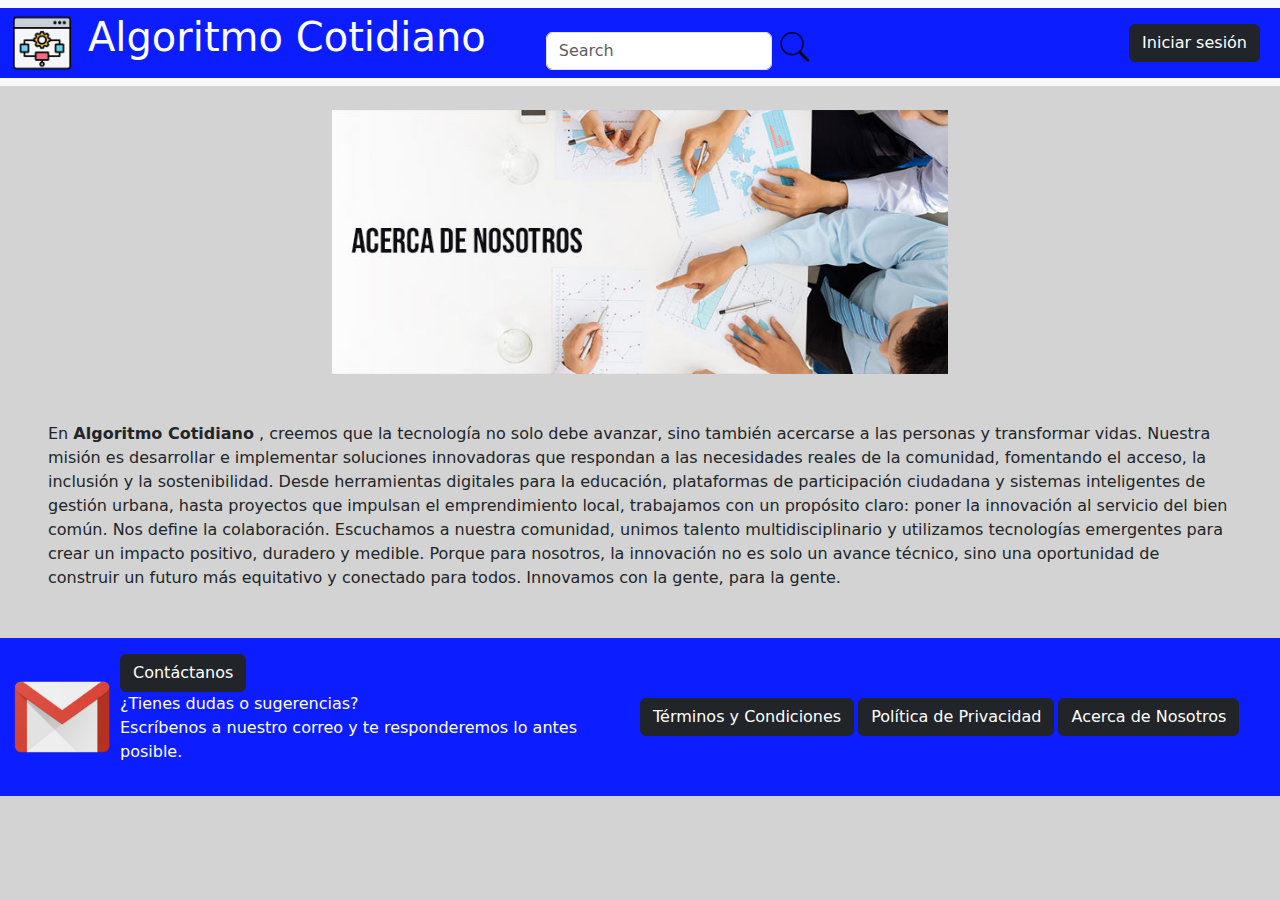
<file: pages/Acerca de Nosotros/index.html>
<!DOCTYPE html>
<html lang="en">
<head>
    <meta charset="UTF-8">
    <meta name="viewport" content="width=device-width, initial-scale=1.0">
    <title>Algoritmo Cotidiano</title>
    <link rel="stylesheet" href="https://cdn.jsdelivr.net/npm/bootstrap@5.3.7/dist/css/bootstrap.min.css">
     <link rel="shortcut icon" href="../../assets/icono.png">
</head>
<body style="background-color: #D3D3D3" >
    <!--inicio de navegacion-->
    <nav class="navbar bg-body-tertiary secondarytertiary navbar-expand-md sticky-top">
        <div class="container-fluid" style="background-color: rgb(12, 29, 255);">
            <button
                class="navbar-toggler m-2"
                type="button"
                data-bs-toggle="collapse"
                data-bs-target="#navbarToggleExternalContent"
                aria-controls="navbarToggleExternalContent"
                aria-expanded="false"
                aria-label="Toggle navigation">
                <span class="navbar-toggler-icon"></span>
            </button>
            <div class="collapse navbar-collapse" id="navbarToggleExternalContent">
                <div class="navbar-brand d-flex me-5">
                    <img src="../../assets/icono.png" class="d-none d-md-block" width="60px" alt="">
                    <h1 class="h1 text-white ms-3">Algoritmo Cotidiano</h1>
                </div>
                <div class="row g-3 align-items-center m-1">
                    <form class="d-flex" role="search">
                        <input class="form-control me-2" type="search" placeholder="Search" aria-label="Search"/>
                        <a href=""><img src="../../assets/search.png" width="30px" alt=""></a>
                    </form>
                </div>
                <div class="d-flex ms-auto m-2" role="search">
                    <a href="./pages/sesion/index.html"><button type="button" class="btn btn-dark">Iniciar sesión</button></a>
                </div>
            </div>
        </div>
    </nav>
    <!--fin de navegacion-->
    <!--inicio de seccion-->
    <section>
        <div class="d-flex justify-content-center m-4">
            <img src="../../assets/pagina-acerca-de-nosotros.jpg" width="50%" alt="">
        </div>
        <div class="m-5">
        <p>    En <strong>Algoritmo Cotidiano</strong> , creemos que la tecnología no solo debe avanzar, sino también acercarse a las 
               personas y transformar vidas. Nuestra misión es desarrollar e implementar soluciones innovadoras que respondan a las necesidades 
               reales de la comunidad, fomentando el acceso, la inclusión y la sostenibilidad.

               Desde herramientas digitales para la educación, plataformas de participación ciudadana y sistemas inteligentes de gestión urbana, 
               hasta proyectos que impulsan el emprendimiento local, trabajamos con un propósito claro: poner la innovación al servicio del bien común.

               Nos define la colaboración. Escuchamos a nuestra comunidad, unimos talento multidisciplinario y utilizamos tecnologías emergentes para 
               crear un impacto positivo, duradero y medible. Porque para nosotros, la innovación no es solo un avance técnico, sino una oportunidad
               de construir un futuro más equitativo y conectado para todos.
            
               Innovamos con la gente, para la gente.
        </p>
    </section>
    <!--fin de seccion-->
    <!--inicio de pie de pagina-->
    <footer class="navbar navbar-dark mt-2" style="background-color: rgb(12, 29, 255);">
        <div class="container-fluid text-center text-md-start">
            <div class="row align-items-center w-100">
                <div class="col-12 col-md-6 d-flex flex-column flex-md-row align-items-center mb-3 mb-md-0">
                    <img src="../../assets/Gmail.png" class="img-fluid" style="max-width: 100px;" alt="">
                    <div class="m-2">
                        <a href=""><button type="button" class="btn btn-dark">Contáctanos</button></a>
                        <p class="text-white">¿Tienes dudas o sugerencias?<br> Escríbenos a nuestro correo y te responderemos lo antes posible.</p>
                    </div>
                </div>
                <div class="col-12 col-md-6 d-flex flex-column flex-md-row align-items-center mb-3 mb-md-0" >
                    <div>
                        <a href=""><button type="button" class="btn btn-dark">Términos y Condiciones</button></a>
                    </div>
                    <div class="m-1">
                        <a href=""><button type="button" class="btn btn-dark">Política de Privacidad</button></a>
                    </div>
                    <div>
                        <a href=""><button type="button" class="btn btn-dark">Acerca de Nosotros</button></a>
                    </div>
                </div>
            </div>
        </div>
    </footer>
</body>
<script src="https://cdn.jsdelivr.net/npm/bootstrap@5.3.7/dist/js/bootstrap.bundle.min.js"></script>
</html>
</file>
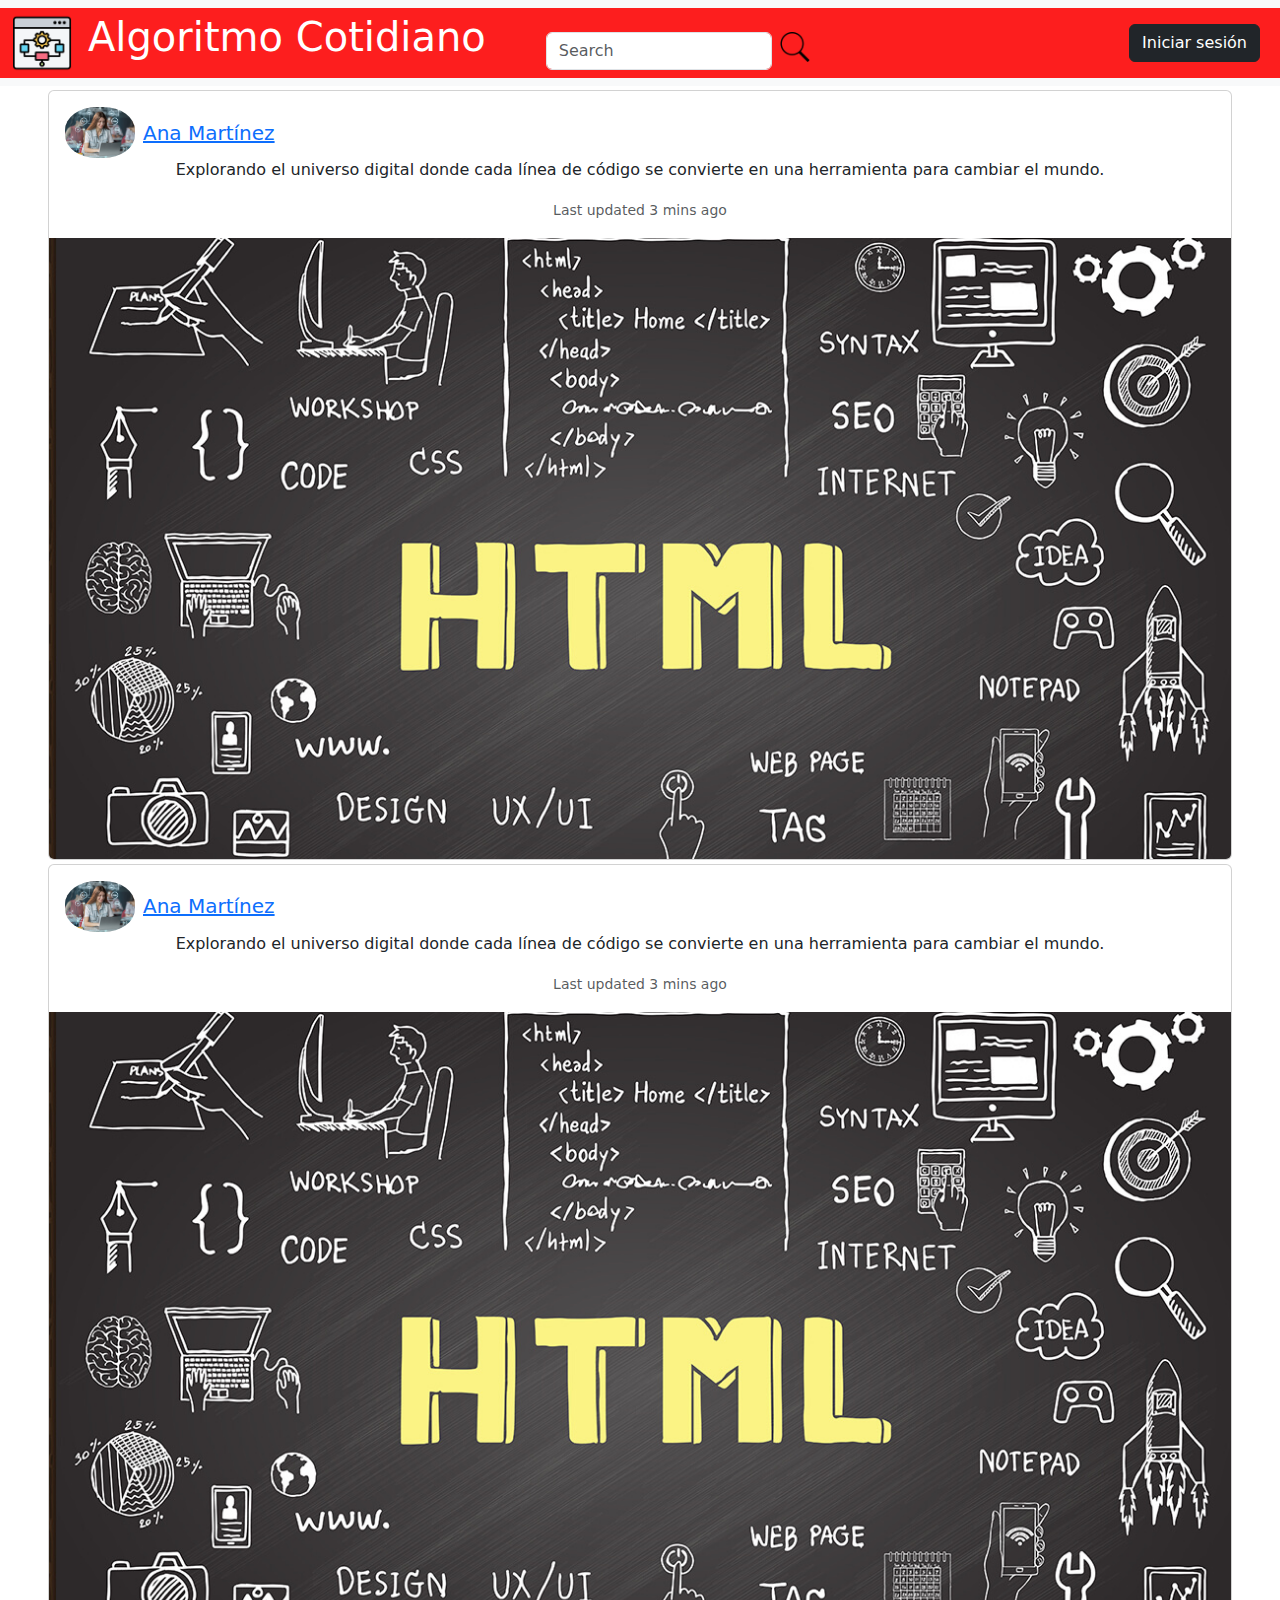
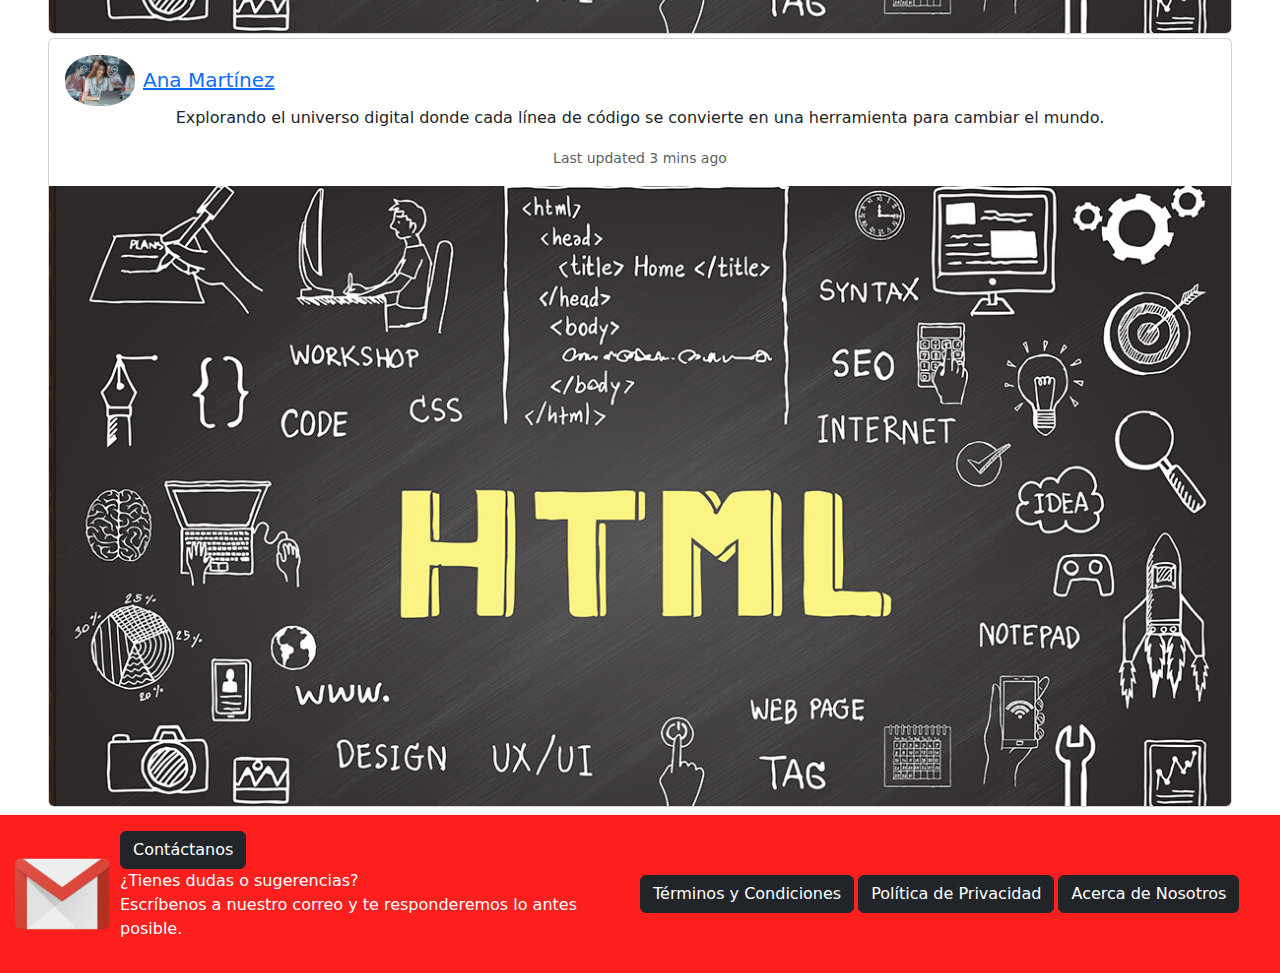
<file: pages/blogs/index.html>
<!DOCTYPE html>
<html lang="en">
<head>
    <meta charset="UTF-8">
    <meta name="viewport" content="width=device-width, initial-scale=1.0">
    <title>Algoritmo Cotidiano</title>
    <link rel="stylesheet" href="https://cdn.jsdelivr.net/npm/bootstrap@5.3.7/dist/css/bootstrap.min.css">
     <link rel="shortcut icon" href="./assets/icono.png">
</head>
<body>
    <!--inicio de navegacion-->
    <nav class="navbar bg-body-tertiary secondarytertiary navbar-expand-md sticky-top">
        <div class="container-fluid" style="background-color: rgb(253, 30, 30);">
            <button
                class="navbar-toggler m-2"
                type="button"
                data-bs-toggle="collapse"
                data-bs-target="#navbarToggleExternalContent"
                aria-controls="navbarToggleExternalContent"
                aria-expanded="false"
                aria-label="Toggle navigation">
                <span class="navbar-toggler-icon"></span>
            </button>
            <div class="collapse navbar-collapse" id="navbarToggleExternalContent">
                <div class="navbar-brand d-flex me-5">
                    <img src="../../assets/icono.png" class="d-none d-md-block" width="60px" alt="">
                    <h1 class="h1 text-white ms-3">Algoritmo Cotidiano</h1>
                </div>
                <div class="row g-3 align-items-center m-1">
                    <form class="d-flex" role="search">
                        <input class="form-control me-2" type="search" placeholder="Search" aria-label="Search"/>
                        <a href=""><img src="../../assets/search.png" width="30px" alt=""></a>
                    </form>
                </div>
                <div class="d-flex ms-auto m-2" role="search">
                    <a href="./pages/sesion/index.html"><button type="button" class="btn btn-dark">Iniciar sesión</button></a>
                </div>
            </div>
        </div>
    </nav>
    <!--fin de navegacion-->
    <!--inicio de seccion-->
    <section>
    <div class="d-flex justify-content-center m-5 mt-1 mb-1">
        <div class="d-flex align-items-center">
            <div class="card">
                <div class="card-body text-center">
                    <div class="d-flex align-items-center">
                        <img src="../../assets/perfiles-tecnologicos.jpg" style="border-radius: 45%;" width="70px" alt="">
                        <a href="">
                            <h5 class="card-title m-2">Ana Martínez</h5>
                        </a>
                    </div>
                    <p class="card-text">Explorando el universo digital donde cada línea de código se convierte en una herramienta para cambiar el mundo.</p>
                    <p class="card-text"><small class="text-body-secondary">Last updated 3 mins ago</small></p>
                </div>
                <img src="../../assets/html-tagst.jpg" class="card-img-bottom" alt="...">
            </div>
        </div>
    </div>
    <div class="d-flex justify-content-center m-5 mt-1 mb-1">
        <div class="d-flex align-items-center">
            <div class="card">
                <div class="card-body text-center">
                    <div class="d-flex align-items-center">
                        <img src="../../assets/perfiles-tecnologicos.jpg" style="border-radius: 45%;" width="70px" alt="">
                        <a href="">
                            <h5 class="card-title m-2">Ana Martínez</h5>
                        </a>
                    </div>
                    <p class="card-text">Explorando el universo digital donde cada línea de código se convierte en una herramienta para cambiar el mundo.</p>
                    <p class="card-text"><small class="text-body-secondary">Last updated 3 mins ago</small></p>
                </div>
                <img src="../../assets/html-tagst.jpg" class="card-img-bottom" alt="...">
            </div>
        </div>
    </div>
    <div class="d-flex justify-content-center m-5 mt-1 mb-1">
        <div class="d-flex align-items-center">
            <div class="card">
                <div class="card-body text-center">
                    <div class="d-flex align-items-center">
                        <img src="../../assets/perfiles-tecnologicos.jpg" style="border-radius: 45%;" width="70px" alt="">
                        <a href="">
                            <h5 class="card-title m-2">Ana Martínez</h5>
                        </a>
                    </div>
                    <p class="card-text">Explorando el universo digital donde cada línea de código se convierte en una herramienta para cambiar el mundo.</p>
                    <p class="card-text"><small class="text-body-secondary">Last updated 3 mins ago</small></p>
                </div>
                <img src="../../assets/html-tagst.jpg" class="card-img-bottom" alt="...">
            </div>
        </div>
    </div>
    </section>
    <!--fin de seccion-->
    <!--inicio de pie de pagina-->
    <footer class="navbar navbar-dark mt-2" style="background-color: rgb(253, 30, 30);">
        <div class="container-fluid text-center text-md-start">
            <div class="row align-items-center w-100">
                <div class="col-12 col-md-6 d-flex flex-column flex-md-row align-items-center mb-3 mb-md-0">
                    <img src="../../assets/Gmail.png" class="img-fluid" style="max-width: 100px;" alt="">
                    <div class="m-2">
                        <a href=""><button type="button" class="btn btn-dark">Contáctanos</button></a>
                        <p class="text-white">¿Tienes dudas o sugerencias?<br> Escríbenos a nuestro correo y te responderemos lo antes posible.</p>
                    </div>
                </div>
                <div class="col-12 col-md-6 d-flex flex-column flex-md-row align-items-center mb-3 mb-md-0" >
                    <div>
                        <a href=""><button type="button" class="btn btn-dark">Términos y Condiciones</button></a>
                    </div>
                    <div class="m-1">
                        <a href=""><button type="button" class="btn btn-dark">Política de Privacidad</button></a>
                    </div>
                    <div>
                        <a href=""><button type="button" class="btn btn-dark">Acerca de Nosotros</button></a>
                    </div>
                </div>
            </div>
        </div>
    </footer>
</body>
<script src="https://cdn.jsdelivr.net/npm/bootstrap@5.3.7/dist/js/bootstrap.bundle.min.js"></script>
</html>
</file>
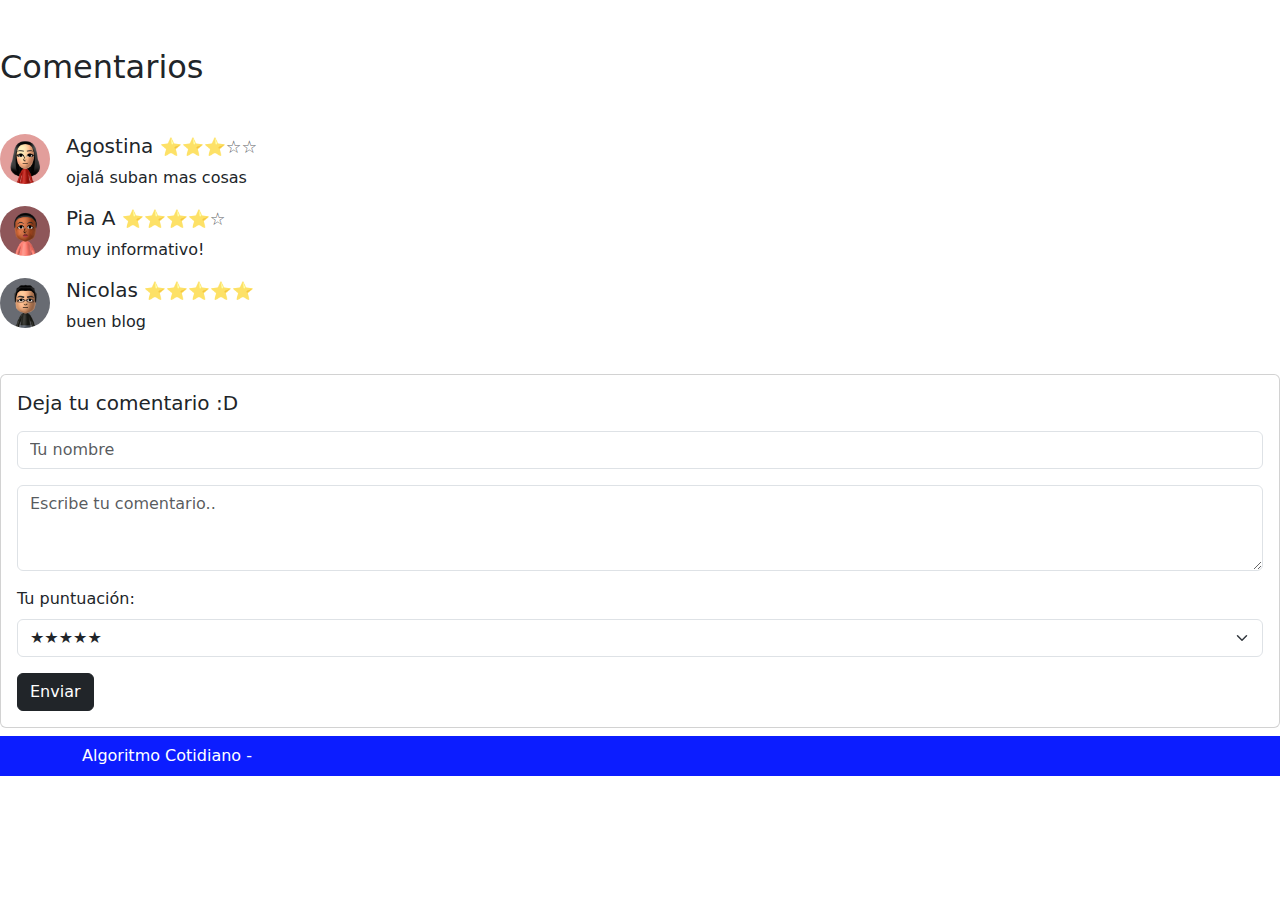
<file: pages/comentarios/index.html>
<!DOCTYPE html>
<html lang="en">
<head>
    <meta charset="UTF-8">
    <meta name="viewport" content="width=device-width, initial-scale=1.0">
    <title>comentarios y puntuaiones - algoritmo cotidiano</title>
    <link rel="stylesheet" href="https://cdn.jsdelivr.net/npm/bootstrap@5.3.7/dist/css/bootstrap.min.css" rel="stylesheet">
</head>
<body>
    <div class="conteiner my-5">
        <h2>Comentarios</h2>
    </div>
    <div class="list-group mt-4">
    </div>
    <div class="list-group-item d-flex align-items-start">
        <img src="../../assets/user1.jpg" class="rounded-circle me-3" width="50" alt="perfil1">
        <div>
            <h5>Agostina <small class="text-muted">⭐️⭐️⭐️☆☆</small></h5>
            <p>ojalá suban mas cosas</p>
        </div>
    </div>
    <div class="list-group-item d-flex align-items-start">
        <img src="../../assets/user2.jpg" class="rounded-circle me-3" width="50" alt="usuario2">
        <div>
            <h5>Pia A <small class="text-muted">⭐️⭐️⭐️⭐️☆</small></h5>
            <p>muy informativo!</p>
        </div>
    </div>
   <div class="list-group-item d-flex align-items-start">
            <img src="../../assets/user3.jpg" class="rounded-circle me-3" width="50" alt="Usuario 3">
            <div>
                <h5>Nicolas <small class="text-muted">⭐️⭐️⭐️⭐️⭐️</small></h5>
                <p>buen blog</p>
            </div>
        </div>
    </div>
<div class="card mt-4">
      <div class="card-body">
        <h5 class="mb-3">Deja tu comentario :D</h5>
        <form>
          <div class="mb-3">
            <input type="text" class="form-control" placeholder="Tu nombre">
          </div>
          <div class="mb-3">
            <textarea class="form-control" rows="3" placeholder="Escribe tu comentario.."></textarea>
          </div>
          <div class="mb-3">
            <label class="form-label">Tu puntuación:</label>
            <select class="form-select">
              <option value="5">★★★★★</option>
              <option value="4">★★★★☆</option>
              <option value="3">★★★☆☆</option>
              <option value="2">★★☆☆☆</option>
              <option value="1">★☆☆☆☆</option>
            </select>
          </div>
          <button type="submit" class="btn btn-dark">Enviar</button>
        </form>
      </div>
    </div>
<footer class="navbar navbar-dark mt-2" style="background-color: rgb(12, 29, 255);">
    <div class="container text-center text-white">
      <p class="m-0"> Algoritmo Cotidiano -</p>
    </div>
  </footer>
<script src="https://cdn.jsdelivr.net/npm/bootstrap@5.3.7/dist/js/bootstrap.bundle.min.js"></script>
</body>
</html>
</file>
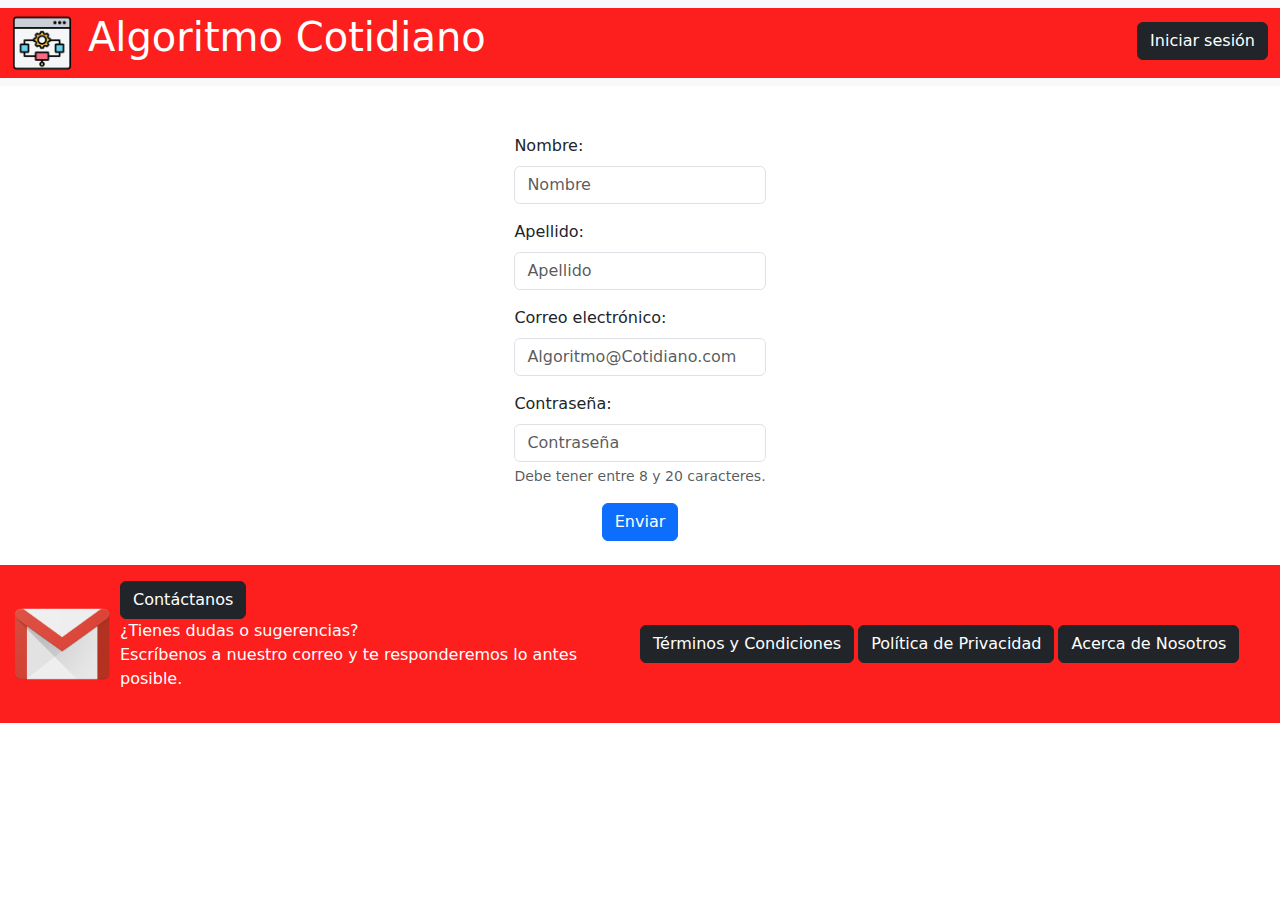
<file: pages/sesion/index.html>
<!DOCTYPE html>
<html lang="en">
<head>
    <meta charset="UTF-8">
    <meta name="viewport" content="width=device-width, initial-scale=1.0">
    <title>Algoritmo Cotidiano</title>
    <link rel="stylesheet" href="https://cdn.jsdelivr.net/npm/bootstrap@5.3.7/dist/css/bootstrap.min.css">
     <link rel="shortcut icon" href="./assets/icono.png">
</head>
<body>
    <!--inicio de navegacion-->
    <nav class="navbar bg-body-tertiary secondarytertiary navbar-expand-md sticky-top">
        <div class="container-fluid" style="background-color: rgb(253, 30, 30);">
            <button
                class="navbar-toggler m-2"
                type="button"
                data-bs-toggle="collapse"
                data-bs-target="#navbarToggleExternalContent"
                aria-controls="navbarToggleExternalContent"
                aria-expanded="false"
                aria-label="Toggle navigation">
                <span class="navbar-toggler-icon"></span>
            </button>
            <div class="collapse navbar-collapse" id="navbarToggleExternalContent">
                <div class="navbar-brand d-flex">
                    <img src="../../assets/icono.png" class="d-none d-md-block" width="60px" alt="">
                    <h1 class="h1 text-white ms-3">Algoritmo Cotidiano</h1>
                </div>
                <div class="d-flex ms-auto mb-1" role="search">
                    <a href=""><button type="button" class="btn btn-dark">Iniciar sesión</button></a>
                </div>
            </div>
        </div>
    </nav>
    <!--fin de navegacion-->
    <!--inicio de seccion-->
      <div class="d-flex justify-content-center mt-5">
  <form>
    <div class="mb-3">
      <label for="inputNombre" class="form-label">Nombre:</label>
      <input type="text" id="inputNombre" class="form-control" placeholder="Nombre">
    </div>

    <div class="mb-3">
      <label for="inputApellido" class="form-label">Apellido:</label>
      <input type="text" id="inputApellido" class="form-control" placeholder="Apellido">
    </div>

    <div class="mb-3">
      <label for="inputEmail" class="form-label">Correo electrónico:</label>
      <input type="email" id="inputEmail" class="form-control" placeholder="Algoritmo@Cotidiano.com">
    </div>

    <div class="mb-3">
      <label for="inputPassword" class="form-label">Contraseña:</label>
      <input type="password" id="inputPassword" class="form-control" placeholder="Contraseña" aria-describedby="passwordHelpInline">
      <div id="passwordHelpInline" class="form-text">
        Debe tener entre 8 y 20 caracteres.
      </div>
    </div>

    <div class="mb-3 text-center">
      <button type="submit" class="btn btn-primary">Enviar</button>
    </div>
  </form>
</div>
    <!--fin de seccion-->
    <!--inicio de pie de pagina-->
    <footer class="navbar navbar-dark mt-2" style="background-color: rgb(253, 30, 30);">
        <div class="container-fluid text-center text-md-start">
            <div class="row align-items-center w-100">
                <div class="col-12 col-md-6 d-flex flex-column flex-md-row align-items-center mb-3 mb-md-0">
                    <img src="../../assets/Gmail.png" class="img-fluid" style="max-width: 100px;" alt="">
                    <div class="m-2">
                        <a href=""><button type="button" class="btn btn-dark">Contáctanos</button></a>
                        <p class="text-white">¿Tienes dudas o sugerencias?<br> Escríbenos a nuestro correo y te responderemos lo antes posible.</p>
                    </div>
                </div>
                <div class="col-12 col-md-6 d-flex flex-column flex-md-row align-items-center mb-3 mb-md-0" >
                    <div>
                        <a href=""><button type="button" class="btn btn-dark">Términos y Condiciones</button></a>
                    </div>
                    <div class="m-1">
                        <a href=""><button type="button" class="btn btn-dark">Política de Privacidad</button></a>
                    </div>
                    <div>
                        <a href=""><button type="button" class="btn btn-dark">Acerca de Nosotros</button></a>
                    </div>
                </div>
            </div>
        </div>
    </footer>
</body>
<script src="https://cdn.jsdelivr.net/npm/bootstrap@5.3.7/dist/js/bootstrap.bundle.min.js"></script>
</html>
</file>
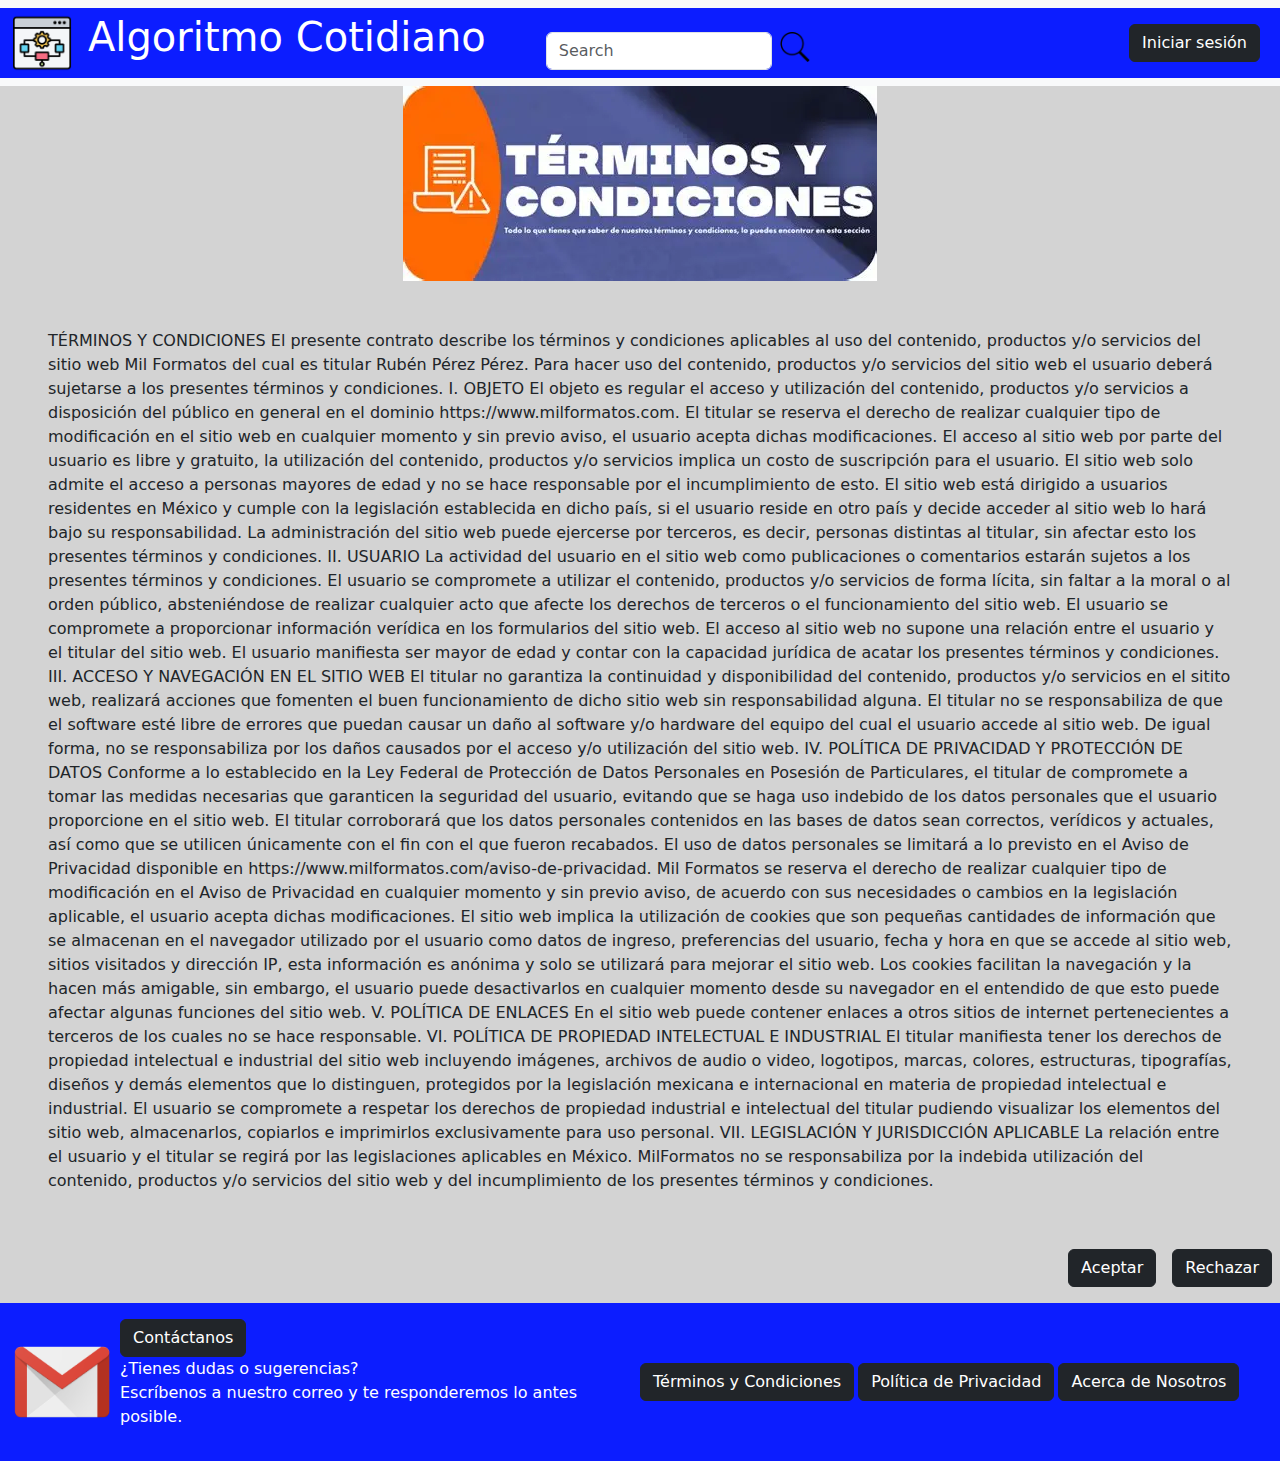
<file: pages/Terminos y Condiciones/index.html>
<!DOCTYPE html>
<html lang="en">
<head>
    <meta charset="UTF-8">
    <meta name="viewport" content="width=device-width, initial-scale=1.0">
    <title>Algoritmo Cotidiano</title>
    <link rel="stylesheet" href="https://cdn.jsdelivr.net/npm/bootstrap@5.3.7/dist/css/bootstrap.min.css">
     <link rel="shortcut icon" href="../../assets/icono.png">
</head>
<body style="background-color: #D3D3D3" >
    <!--inicio de navegacion-->
    <nav class="navbar bg-body-tertiary secondarytertiary navbar-expand-md sticky-top">
        <div class="container-fluid" style="background-color: rgb(12, 29, 255);">
            <button
                class="navbar-toggler m-2"
                type="button"
                data-bs-toggle="collapse"
                data-bs-target="#navbarToggleExternalContent"
                aria-controls="navbarToggleExternalContent"
                aria-expanded="false"
                aria-label="Toggle navigation">
                <span class="navbar-toggler-icon"></span>
            </button>
            <div class="collapse navbar-collapse" id="navbarToggleExternalContent">
                <div class="navbar-brand d-flex me-5">
                    <img src="../../assets/icono.png" class="d-none d-md-block" width="60px" alt="">
                    <h1 class="h1 text-white ms-3">Algoritmo Cotidiano</h1>
                </div>
                <div class="row g-3 align-items-center m-1">
                    <form class="d-flex" role="search">
                        <input class="form-control me-2" type="search" placeholder="Search" aria-label="Search"/>
                        <a href=""><img src="../../assets/search.png" width="30px" alt=""></a>
                    </form>
                </div>
                <div class="d-flex ms-auto m-2" role="search">
                    <a href="./pages/sesion/index.html"><button type="button" class="btn btn-dark">Iniciar sesión</button></a>
                </div>
            </div>
        </div>
    </nav>
    <!--fin de navegacion-->
    <!--inicio de seccion-->
    <section>
        <div class="d-flex justify-content-center">
            <img src="../../assets/Terminos y Condiciones 1.webp" alt="">
        </div>
        <div class="m-5">
            <p>
 TÉRMINOS Y CONDICIONES
El presente contrato describe los términos y condiciones aplicables al uso del contenido, productos y/o servicios del sitio web Mil Formatos del cual es titular Rubén Pérez Pérez. Para hacer uso del contenido, productos y/o servicios del sitio web el usuario deberá sujetarse a los presentes términos y condiciones.
I. OBJETO 
El objeto es regular el acceso y utilización del contenido, productos y/o servicios a disposición del público en general en el dominio https://www.milformatos.com.
El titular se reserva el derecho de realizar cualquier tipo de modificación en el sitio web en cualquier momento y sin previo aviso, el usuario acepta dichas modificaciones.
El acceso al sitio web por parte del usuario es libre y gratuito, la utilización del contenido, productos y/o servicios implica un costo de suscripción para el usuario.
El sitio web solo admite el acceso a personas mayores de edad y no se hace responsable por el incumplimiento de esto.
El sitio web está dirigido a usuarios residentes en México y cumple con la legislación establecida en dicho país, si el usuario reside en otro país y decide acceder al sitio web lo hará bajo su responsabilidad.
La administración del sitio web puede ejercerse por terceros, es decir, personas distintas al titular, sin afectar esto los presentes términos y condiciones.
II. USUARIO 
La actividad del usuario en el sitio web como publicaciones o comentarios estarán sujetos a los presentes términos y condiciones. El usuario se compromete a utilizar el contenido, productos y/o servicios de forma lícita, sin faltar a la moral o al orden público, absteniéndose de realizar cualquier acto que afecte los derechos de terceros o el funcionamiento del sitio web.
El usuario se compromete a proporcionar información verídica en los formularios del sitio web.
El acceso al sitio web no supone una relación entre el usuario y el titular del sitio web.
El usuario manifiesta ser mayor de edad y contar con la capacidad jurídica de acatar los presentes términos y condiciones.
III. ACCESO Y NAVEGACIÓN EN EL SITIO WEB
El titular no garantiza la continuidad y disponibilidad del contenido, productos y/o servicios en el sitito web, realizará acciones que fomenten el buen funcionamiento de dicho sitio web sin responsabilidad alguna.
El titular no se responsabiliza de que el software esté libre de errores que puedan causar un daño al software y/o hardware del equipo del cual el usuario accede al sitio web. De igual forma, no se responsabiliza por los daños causados por el acceso y/o utilización del sitio web.
IV. POLÍTICA DE PRIVACIDAD Y PROTECCIÓN DE DATOS 
Conforme a lo establecido en la Ley Federal de Protección de Datos Personales en Posesión de Particulares, el titular de compromete a tomar las medidas necesarias que garanticen la seguridad del usuario, evitando que se haga uso indebido de los datos personales que el usuario proporcione en el sitio web.
El titular corroborará que los datos personales contenidos en las bases de datos sean correctos, verídicos y actuales, así como que se utilicen únicamente con el fin con el que fueron recabados.
El uso de datos personales se limitará a lo previsto en el Aviso de Privacidad disponible en https://www.milformatos.com/aviso-de-privacidad. 
Mil Formatos se reserva el derecho de realizar cualquier tipo de modificación en el Aviso de Privacidad en cualquier momento y sin previo aviso, de acuerdo con sus necesidades o cambios en la legislación aplicable, el usuario acepta dichas modificaciones.
El sitio web implica la utilización de cookies que son pequeñas cantidades de información que se almacenan en el navegador utilizado por el usuario como datos de ingreso, preferencias del usuario, fecha y hora en que se accede al sitio web, sitios visitados y dirección IP, esta información es anónima y solo se utilizará para mejorar el sitio web. Los cookies facilitan la navegación y la hacen más amigable, sin embargo, el usuario puede desactivarlos en cualquier momento desde su navegador en el entendido de que esto puede afectar algunas funciones del sitio web.
V. POLÍTICA DE ENLACES 
En el sitio web puede contener enlaces a otros sitios de internet pertenecientes a terceros de los cuales no se hace responsable.
VI. POLÍTICA DE PROPIEDAD INTELECTUAL E INDUSTRIAL 
El titular manifiesta tener los derechos de propiedad intelectual e industrial del sitio web incluyendo imágenes, archivos de audio o video, logotipos, marcas, colores, estructuras, tipografías, diseños y demás elementos que lo distinguen, protegidos por la legislación mexicana e internacional en materia de propiedad intelectual e industrial.
El usuario se compromete a respetar los derechos de propiedad industrial e intelectual del titular pudiendo visualizar los elementos del sitio web, almacenarlos, copiarlos e imprimirlos exclusivamente para uso personal.
VII. LEGISLACIÓN Y JURISDICCIÓN APLICABLE 
La relación entre el usuario y el titular se regirá por las legislaciones aplicables en México.
MilFormatos no se responsabiliza por la indebida utilización del contenido, productos y/o servicios del sitio web y del incumplimiento de los presentes términos y condiciones.
 </p>
        </div>
        <div class="d-flex justify-content-end">
            <button type="button" class="btn btn-dark m-2">Aceptar</button>
            <button type="button" class="btn btn-dark m-2">Rechazar</button>
        </div>
    </section>
    <!--fin de seccion-->
    <!--inicio de pie de pagina-->
    <footer class="navbar navbar-dark mt-2" style="background-color: rgb(12, 29, 255);">
        <div class="container-fluid text-center text-md-start">
            <div class="row align-items-center w-100">
                <div class="col-12 col-md-6 d-flex flex-column flex-md-row align-items-center mb-3 mb-md-0">
                    <img src="../../assets/Gmail.png" class="img-fluid" style="max-width: 100px;" alt="">
                    <div class="m-2">
                        <a href=""><button type="button" class="btn btn-dark">Contáctanos</button></a>
                        <p class="text-white">¿Tienes dudas o sugerencias?<br> Escríbenos a nuestro correo y te responderemos lo antes posible.</p>
                    </div>
                </div>
                <div class="col-12 col-md-6 d-flex flex-column flex-md-row align-items-center mb-3 mb-md-0" >
                    <div>
                        <a href=""><button type="button" class="btn btn-dark">Términos y Condiciones</button></a>
                    </div>
                    <div class="m-1">
                        <a href=""><button type="button" class="btn btn-dark">Política de Privacidad</button></a>
                    </div>
                    <div>
                        <a href=""><button type="button" class="btn btn-dark">Acerca de Nosotros</button></a>
                    </div>
                </div>
            </div>
        </div>
    </footer>
</body>
<script src="https://cdn.jsdelivr.net/npm/bootstrap@5.3.7/dist/js/bootstrap.bundle.min.js"></script>
</html>
</file>
